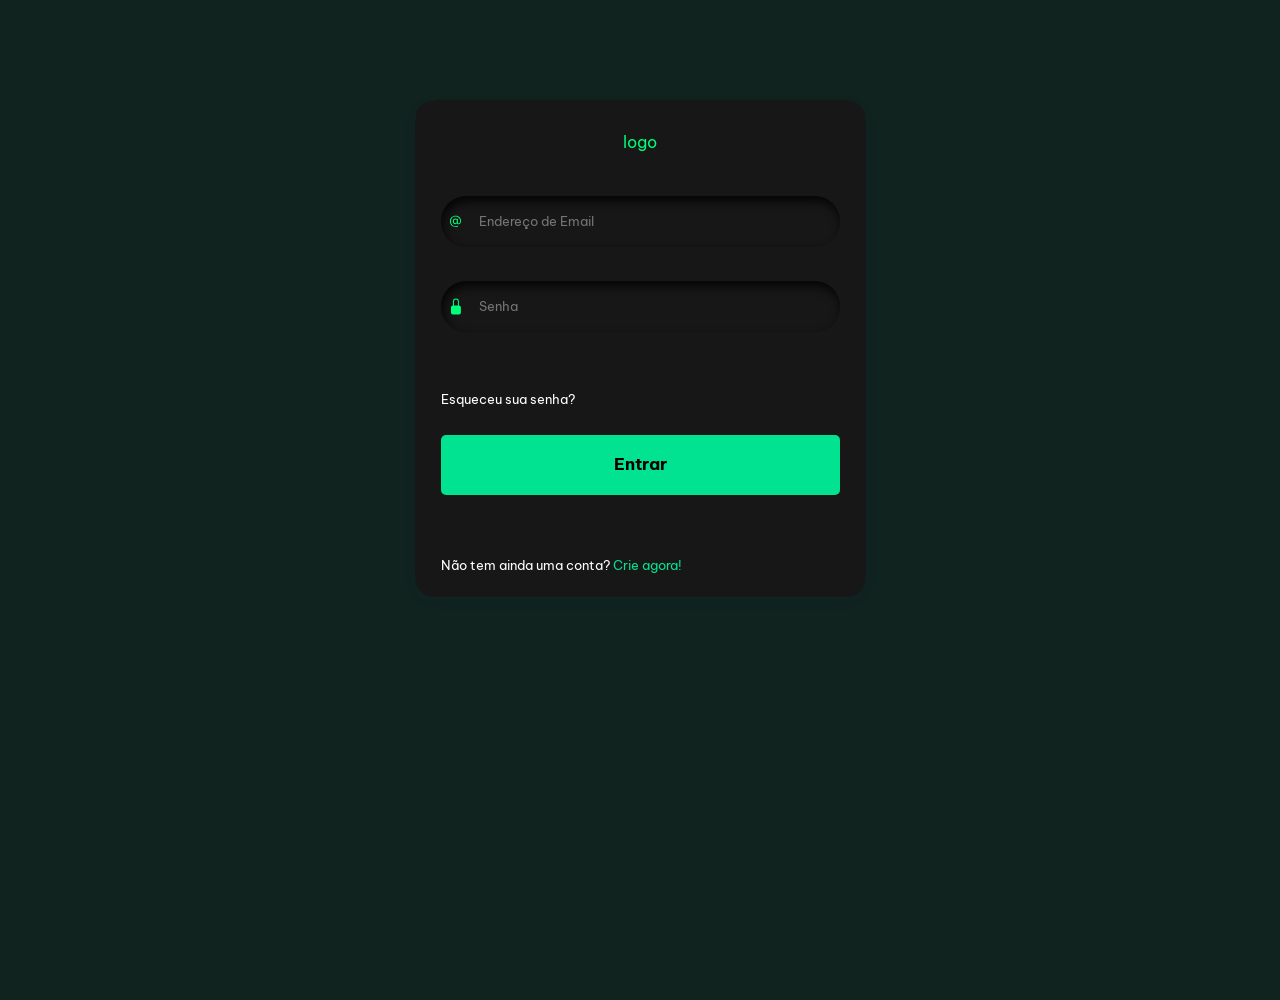
<file: loginadmin.html>
<!DOCTYPE html>
<html lang="pt-BR">

<meta charset="utf-8" />
<meta name="viewport" content="width=device-width, initial-scale=1.0">
<meta content="Premium Multipurpose Admin & Dashboard Template" name="description" />
<meta content="Themesdesign" name="author" />
<!-- App favicon -->
<link rel="shortcut icon" href="assets/images/favicon.ico">
<!-- preloader css -->
<link rel="stylesheet" href="assets/css dason/preloader.min.css" type="text/css" />

<!-- Bootstrap Css -->
<link href="assets/css dason/bootstrap.min.css" id="bootstrap-style" rel="stylesheet" type="text/css" />
<!-- Icons Css -->
<link href="assets/css dason/icons.min.css" rel="stylesheet" type="text/css" />
<!-- App Css-->
<link href="assets/css dason/app.min.css" id="app-style" rel="stylesheet" type="text/css" />
<link rel="stylesheet" href="assets/cssprincipal/loginadmin.css">

<body>
    <div class="container">
        <div class="row">
            <div class="col-md-5 m-auto" style="margin-top: 100px !important;">
                <div class="card">
                    <div class="card2">
                        <form class="form">
                            <p id="heading">logo</p>
                            <div class="field">
                                <svg viewBox="0 0 16 16" fill="currentColor" height="16" width="16"
                                    xmlns="http://www.w3.org/2000/svg" class="input-icon">
                                    <path
                                        d="M13.106 7.222c0-2.967-2.249-5.032-5.482-5.032-3.35 0-5.646 2.318-5.646 5.702 0 3.493 2.235 5.708 5.762 5.708.862 0 1.689-.123 2.304-.335v-.862c-.43.199-1.354.328-2.29.328-2.926 0-4.813-1.88-4.813-4.798 0-2.844 1.921-4.881 4.594-4.881 2.735 0 4.608 1.688 4.608 4.156 0 1.682-.554 2.769-1.416 2.769-.492 0-.772-.28-.772-.76V5.206H8.923v.834h-.11c-.266-.595-.881-.964-1.6-.964-1.4 0-2.378 1.162-2.378 2.823 0 1.737.957 2.906 2.379 2.906.8 0 1.415-.39 1.709-1.087h.11c.081.67.703 1.148 1.503 1.148 1.572 0 2.57-1.415 2.57-3.643zm-7.177.704c0-1.197.54-1.907 1.456-1.907.93 0 1.524.738 1.524 1.907S8.308 9.84 7.371 9.84c-.895 0-1.442-.725-1.442-1.914z">
                                    </path>
                                </svg>
                                <input type="text" class="input-field p-2" placeholder="Endereço de Email" autocomplete="off">
                            </div>
                            <div class="field mt-4">
                                <svg viewBox="0 0 16 16" fill="currentColor" height="16" width="16"
                                    xmlns="http://www.w3.org/2000/svg" class="input-icon">
                                    <path
                                        d="M8 1a2 2 0 0 1 2 2v4H6V3a2 2 0 0 1 2-2zm3 6V3a3 3 0 0 0-6 0v4a2 2 0 0 0-2 2v5a2 2 0 0 0 2 2h6a2 2 0 0 0 2-2V9a2 2 0 0 0-2-2z">
                                    </path>
                                </svg>
                                <input type="password" class="input-field p-2" placeholder="Senha">
                            </div>
                          <a class="mt-5 text-white" href="">Esqueceu sua senha?</a>
                            <button class="button3 mt-3">Entrar</button>
                            <p class="text-white"> Não tem ainda uma conta? <a class="link" href="">Crie agora!</a></p>
                        </form>
                    </div>
                </div>
            </div>
        </div>
    </div>


    <script src="assets/libs/jquery/jquery.min.js"></script>
    <script src="assets/libs/bootstrap/js/bootstrap.bundle.min.js"></script>
    <script src="assets/libs/metismenu/metisMenu.min.js"></script>
    <script src="assets/libs/simplebar/simplebar.min.js"></script>
    <script src="assets/libs/node-waves/waves.min.js"></script>
    <script src="assets/libs/feather-icons/feather.min.js"></script>
    <script src="assets/libs/apexcharts/apexcharts.min.js"></script>
    <!-- pace js -->
    <script src="assets/libs/pace-js/pace.min.js"></script>
    <script src="assets/js/app.js"></script>
    <script src="assets/js/principal.js"></script>
</body>

</html>
</file>
<file: assets/cssprincipal/loginadmin.css>
body {
    background-color: #10231f;
}
.form {
    display: flex;
    flex-direction: column;
    gap: 10px;
    padding-left: 2em;
    padding-right: 2em;
    padding-bottom: 0.4em;
    background-color: #171717;
    border-radius: 20px;
  }
  
  #heading {
    text-align: center;
    margin: 2em;
    color: rgb(0, 255, 123);
    font-size: 1.2em;
  }
  
  .field {
    display: flex;
    align-items: center;
    justify-content: center;
    gap: 0.5em;
    border-radius: 25px;
    padding: 0.6em;
    border: none;
    outline: none;
    color: white;
    background-color: #171717;
    box-shadow: inset 2px 5px 10px rgb(5, 5, 5);
  }
  
  .input-icon {
    height: 1.3em;
    width: 1.3em;
    fill: rgb(0, 255, 123);
  }
  
  .input-field {
    background: none;
    border: none;
    outline: none;
    width: 100%;
    color: rgb(0, 255, 200);
  }
  

  
  
  .button3 {
    margin-bottom: 3em;
    padding: 1em;
    border-radius: 5px;
    border: none;
    outline: none;
    transition: .4s ease-in-out;
    background: rgb(2, 227, 145);
    color: rgb(0, 0, 0);;
   font-weight: bold;
   font-size: 17px;
  }
  
.button3:hover {
    opacity: .70;
}
  
  .card {
    background-image: linear-gradient(163deg, #067439 0%, #027458 100%);
    border-radius: 22px;
    transition: all .3s;
  }
  
  .card2 {
    border-radius: 0;
    transition: all .2s;
  }
  
  .card2:hover {
    transform: scale(0.98);
    border-radius: 20px;
  }
  
  .card:hover {
    box-shadow: 0px 0px 30px 1px rgba(0, 255, 117, 0.30);
  }

  .link {
    color:rgb(2, 227, 145) ;
  }
</file>
<file: assets/css dason/preloader.min.css>
.pace{-webkit-pointer-events:none;pointer-events:none;-webkit-user-select:none;-moz-user-select:none;-ms-user-select:none;user-select:none}.pace .pace-progress{background:-webkit-gradient(linear,left top,right top,color-stop(20%,#1c84ee),color-stop(40%,#34c38f),color-stop(60%,#16daf1),color-stop(80%,#ffcc5a),to(#ef6767));background:linear-gradient(to right,#1c84ee 20%,#34c38f 40%,#16daf1 60%,#ffcc5a 80%,#ef6767 100%);position:fixed;z-index:2000;top:0;right:100%;width:100%;height:3px}.pace-inactive .pace-progress{display:none}.pace .pace-activity{display:block;position:fixed;z-index:2000;top:0;right:0;width:150px;height:150px;background:#1c84ee;-webkit-transition:-webkit-transform .3s;transition:-webkit-transform .3s;transition:transform .3s;transition:transform .3s,-webkit-transform .3s;-webkit-transform:translateX(100%) translateY(-100%) rotate(45deg);transform:translateX(100%) translateY(-100%) rotate(45deg);pointer-events:none}.pace.pace-active .pace-activity{-webkit-transform:translateX(50%) translateY(-50%) rotate(45deg);transform:translateX(50%) translateY(-50%) rotate(45deg)}.pace .pace-activity::after{-webkit-box-sizing:border-box;box-sizing:border-box;content:'';position:absolute;display:block;bottom:18px;left:65px;width:20px;height:20px;border:solid 2px transparent;border-top-color:#fff;border-left-color:#fff;border-radius:50%;-webkit-animation:pace-spinner .4s linear infinite;animation:pace-spinner .4s linear infinite}@-webkit-keyframes pace-spinner{0%{-webkit-transform:rotate(0);transform:rotate(0)}100%{-webkit-transform:rotate(360deg);transform:rotate(360deg)}}@keyframes pace-spinner{0%{-webkit-transform:rotate(0);transform:rotate(0);transform:rotate(0)}100%{-webkit-transform:rotate(360deg);transform:rotate(360deg);transform:rotate(360deg)}}
/*# sourceMappingURL=preloader.min.css.map */
</file>
